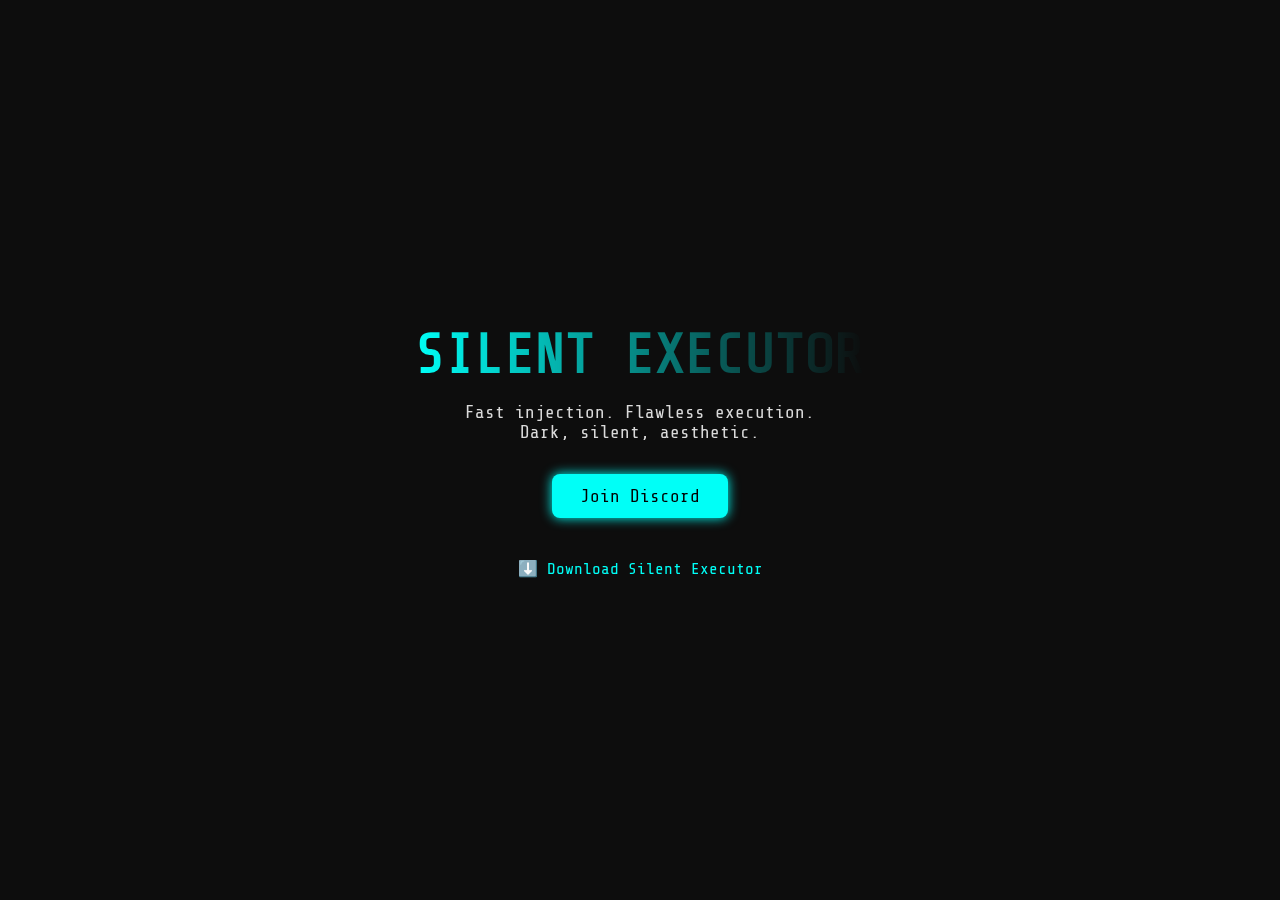
<file: index.html>
<!DOCTYPE html>
<html lang="en">
<head>
  <meta charset="UTF-8" />
  <meta name="viewport" content="width=device-width, initial-scale=1" />
  <title>Silent Executor</title>

  <!-- Custom Font from Google Fonts -->
  <link href="https://fonts.googleapis.com/css2?family=Share+Tech+Mono&display=swap" rel="stylesheet">

  <style>
    :root {
      --bg: #0d0d0d;
      --text: #ffffff;
      --accent: #00fff7;
    }

    * {
      margin: 0;
      padding: 0;
      box-sizing: border-box;
    }

    body {
      background: var(--bg);
      color: var(--text);
      font-family: 'Share Tech Mono', monospace;
      display: flex;
      flex-direction: column;
      align-items: center;
      justify-content: center;
      height: 100vh;
      overflow: hidden;
      text-align: center;
      backdrop-filter: blur(3px); /* Motion blur effect */
    }

    h1 {
      font-size: 3.5rem;
      background: linear-gradient(90deg, var(--accent), #ffffff00);
      -webkit-background-clip: text;
      -webkit-text-fill-color: transparent;
      margin-bottom: 1rem;
    }

    p {
      font-size: 1.1rem;
      max-width: 500px;
      opacity: 0.85;
    }

    .btn {
      margin-top: 2rem;
      padding: 12px 28px;
      font-size: 1.1rem;
      background: var(--accent);
      color: #000;
      border: none;
      border-radius: 8px;
      text-decoration: none;
      box-shadow: 0 0 12px var(--accent);
      transition: transform 0.2s ease;
    }

    .btn:hover {
      transform: scale(1.05);
    }

    .link {
      margin-top: 1.4rem;
      font-size: 1rem;
      color: var(--accent);
      text-decoration: none;
    }

    .link:hover {
      text-decoration: underline;
    }
  </style>
</head>
<body>
  <h1>SILENT EXECUTOR</h1>
  <p>Fast injection. Flawless execution.<br>Dark, silent, aesthetic.</p>

  <a href="https://dc.gg/silence" target="_blank" class="btn">Join Discord</a>
  <br>
  <a href="./Silent.zip" class="link" download>⬇️ Download Silent Executor</a>
</body>
</html>
</file>
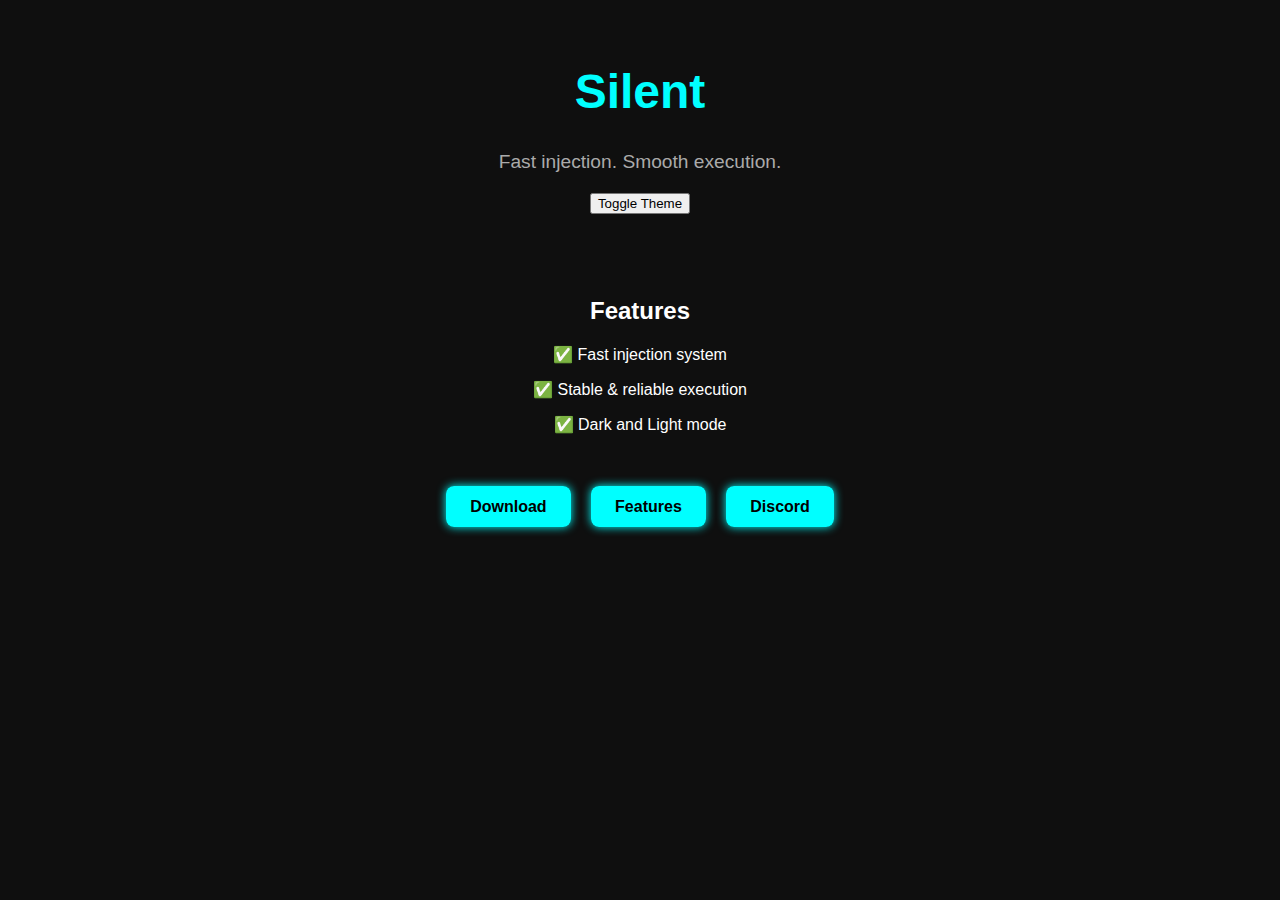
<file: SilentExecutorWebsite/index.html>
<!DOCTYPE html>
<html lang="en">
<head>
  <meta charset="UTF-8" />
  <meta name="viewport" content="width=device-width, initial-scale=1.0" />
  <title>Silent Executor</title>
  <link rel="stylesheet" href="css/style.css" />
</head>
<body>
  <header>
    <h1>Silent</h1>
    <p class="tagline">Fast injection. Smooth execution.</p>
    <div class="theme-toggle">
      <button onclick="toggleTheme()">Toggle Theme</button>
    </div>
  </header>

  <main>
    <section class="features">
      <h2>Features</h2>
      <ul>
        <li>✅ Fast injection system</li>
        <li>✅ Stable & reliable execution</li>
        <li>✅ Dark and Light mode</li>
      </ul>
    </section>
    <section class="actions">
      <a href="#" class="btn">Download</a>
      <a href="#" class="btn">Features</a>
      <a href="#" class="btn">Discord</a>
    </section>
  </main>

  <script src="js/script.js"></script>
</body>
</html>
</file>
<file: SilentExecutorWebsite/css/style.css>
body {
  font-family: 'Poppins', sans-serif;
  margin: 0;
  padding: 0;
  background: #0f0f0f;
  color: #fff;
  transition: background 0.3s, color 0.3s;
}

.light-mode {
  background: #f0f0f0;
  color: #111;
}

header {
  text-align: center;
  padding: 2rem;
}

h1 {
  font-size: 3rem;
  color: #0ff;
}

.tagline {
  font-size: 1.2rem;
  color: #aaa;
}

.features {
  padding: 2rem;
  text-align: center;
}

.features ul {
  list-style: none;
  padding: 0;
}

.features li {
  margin: 1rem 0;
}

.actions {
  text-align: center;
  padding: 1rem;
}

.btn {
  margin: 0.5rem;
  padding: 0.75rem 1.5rem;
  background: #0ff;
  color: #000;
  border: none;
  border-radius: 8px;
  text-decoration: none;
  font-weight: bold;
  box-shadow: 0 0 10px #0ff;
  transition: transform 0.2s, box-shadow 0.3s;
}

.btn:hover {
  transform: scale(1.05);
  box-shadow: 0 0 15px #0ff;
}
</file>
